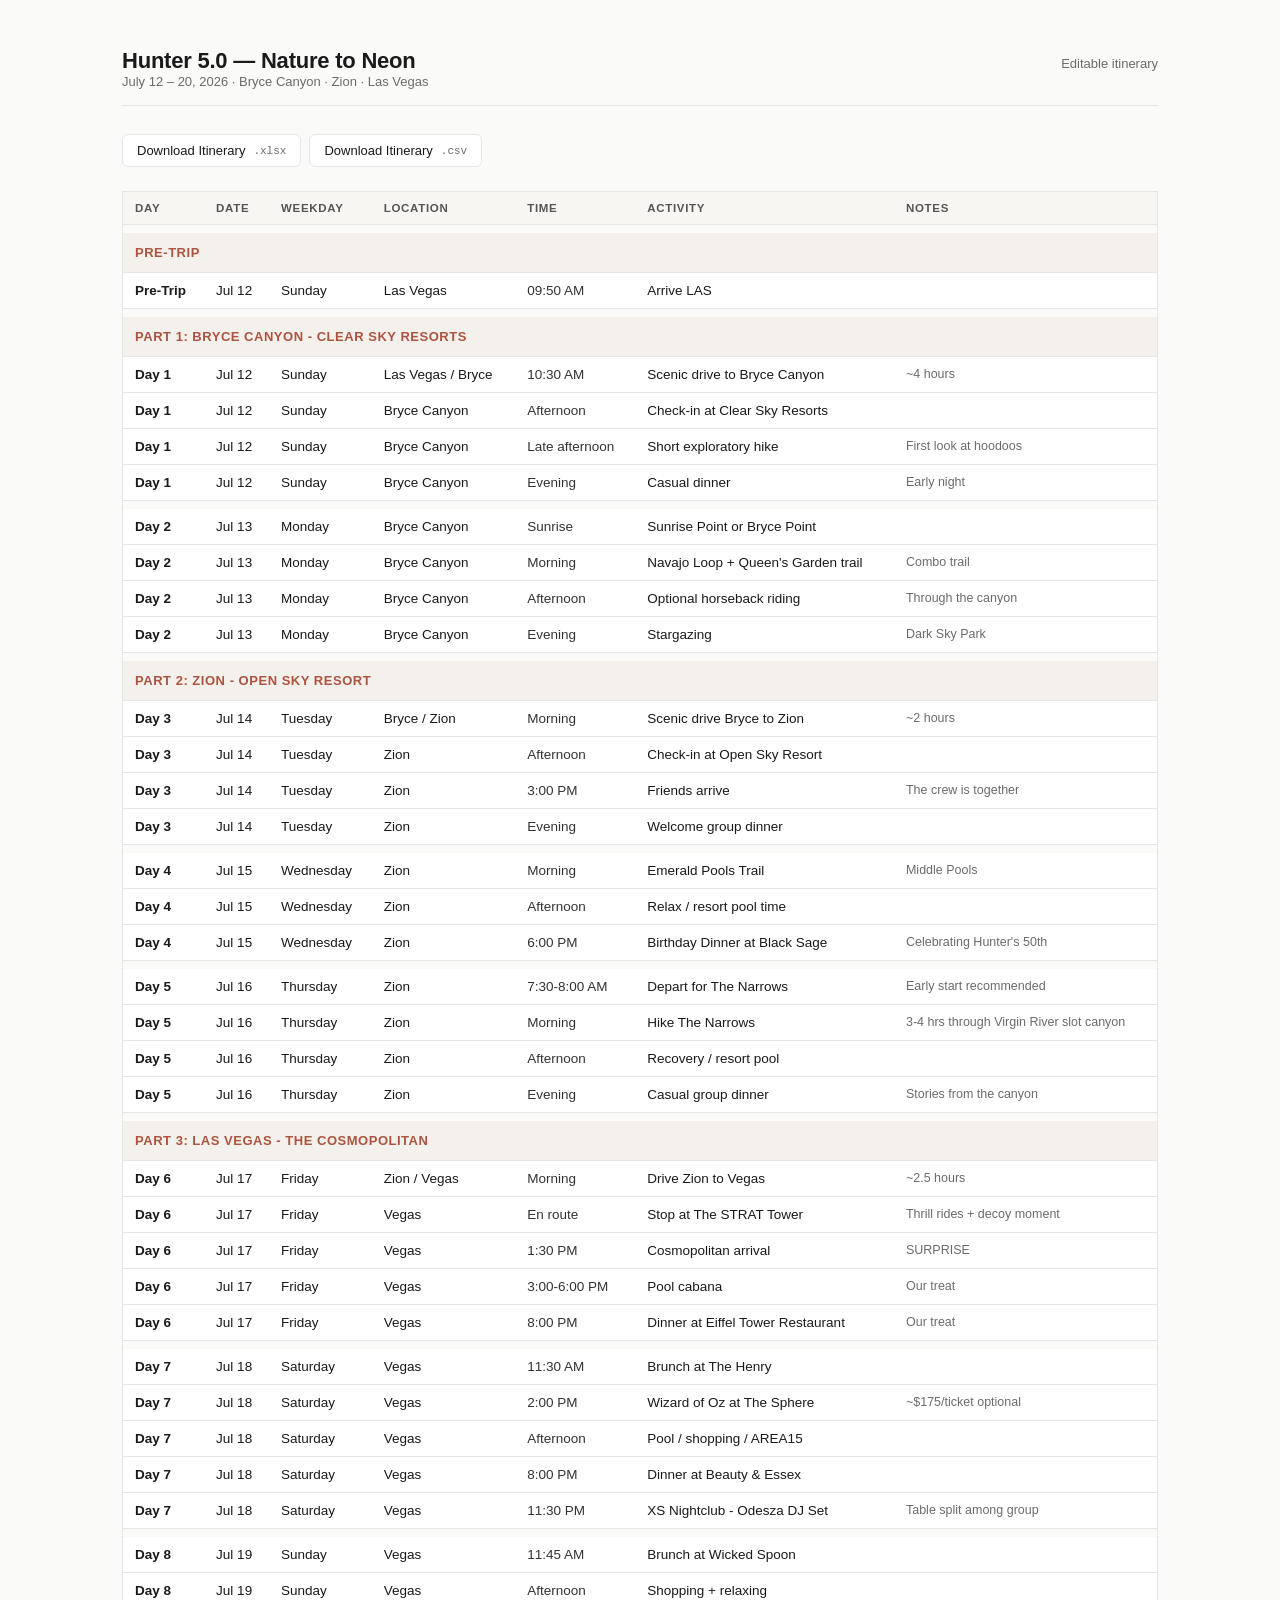
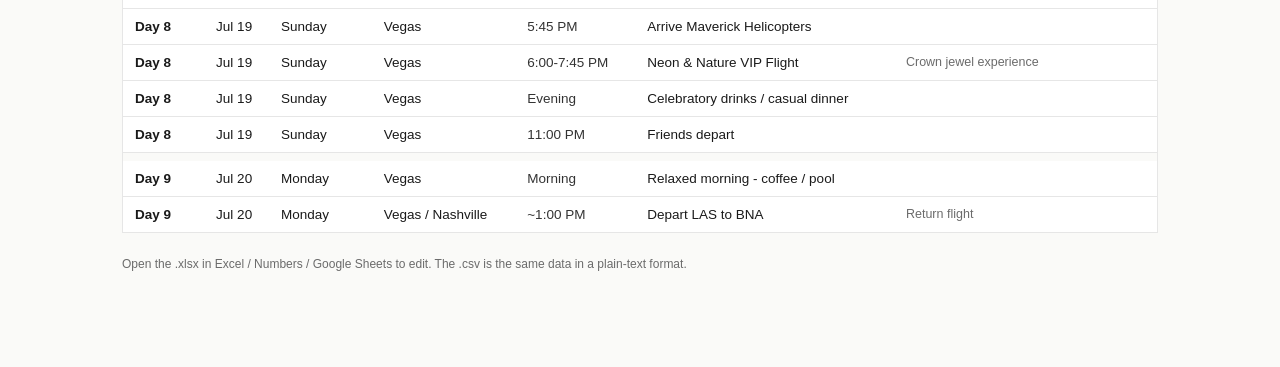
<file: Itinerary.html>
<!doctype html>
<html lang="en">
<head>
<meta charset="utf-8" />
<title>Hunter 5.0 — Itinerary</title>
<style>
  :root {
    --ink: #1a1a1a;
    --muted: #6b6b6b;
    --line: #e6e6e6;
    --band: #f4f1ec;
    --accent: oklch(0.55 0.12 35);
  }
  * { box-sizing: border-box; }
  html, body { margin: 0; background: #fafaf8; color: var(--ink); font-family: -apple-system, "Helvetica Neue", Helvetica, Arial, sans-serif; }
  .wrap { max-width: 1100px; margin: 0 auto; padding: 48px 32px 96px; }
  header { display: flex; justify-content: space-between; align-items: baseline; border-bottom: 1px solid var(--line); padding-bottom: 16px; margin-bottom: 28px; }
  h1 { font-size: 22px; font-weight: 600; margin: 0; letter-spacing: -0.01em; }
  .sub { color: var(--muted); font-size: 13px; }
  .downloads { display: flex; gap: 8px; margin-bottom: 24px; flex-wrap: wrap; }
  .dl { display: inline-flex; align-items: center; gap: 8px; padding: 8px 14px; border: 1px solid var(--line); border-radius: 6px; background: white; color: var(--ink); text-decoration: none; font-size: 13px; font-weight: 500; }
  .dl:hover { border-color: var(--ink); }
  .dl .ext { color: var(--muted); font-family: ui-monospace, SFMono-Regular, Menlo, monospace; font-size: 11px; }
  table { width: 100%; border-collapse: collapse; font-size: 13.5px; background: white; border: 1px solid var(--line); }
  th, td { padding: 10px 12px; text-align: left; vertical-align: top; border-bottom: 1px solid var(--line); }
  th { background: #f7f6f3; font-weight: 600; font-size: 11.5px; letter-spacing: 0.06em; text-transform: uppercase; color: #555; }
  tr.section td { background: var(--band); font-weight: 600; font-size: 13px; letter-spacing: 0.04em; text-transform: uppercase; color: var(--accent); padding: 12px; }
  tr.spacer td { padding: 4px; background: #fafaf8; border: none; }
  td.day { font-weight: 600; white-space: nowrap; }
  td.time { font-variant-numeric: tabular-nums; white-space: nowrap; color: #333; }
  td.notes { color: var(--muted); font-size: 12.5px; }
  .foot { margin-top: 24px; font-size: 12px; color: var(--muted); }
</style>
</head>
<body>
<div class="wrap">
  <header>
    <div>
      <h1>Hunter 5.0 — Nature to Neon</h1>
      <div class="sub">July 12 – 20, 2026 · Bryce Canyon · Zion · Las Vegas</div>
    </div>
    <div class="sub">Editable itinerary</div>
  </header>

  <div class="downloads">
    <a class="dl" href="Itinerary.xlsx" download>Download Itinerary <span class="ext">.xlsx</span></a>
    <a class="dl" href="Itinerary.csv" download>Download Itinerary <span class="ext">.csv</span></a>
  </div>

  <table id="t">
    <thead>
      <tr><th>Day</th><th>Date</th><th>Weekday</th><th>Location</th><th>Time</th><th>Activity</th><th>Notes</th></tr>
    </thead>
    <tbody id="body"></tbody>
  </table>

  <div class="foot">Open the .xlsx in Excel / Numbers / Google Sheets to edit. The .csv is the same data in a plain-text format.</div>
</div>

<script>
fetch('Itinerary.csv').then(r => r.text()).then(text => {
  const rows = text.split('\n').filter(l => l.length).map(l => l.split(','));
  const body = document.getElementById('body');
  // skip header row (rows[0])
  for (let i = 1; i < rows.length; i++) {
    const r = rows[i];
    const tr = document.createElement('tr');
    const isEmpty = r.every(c => c.trim() === '');
    const isSection = r[0] && r[0].trim() !== '' && (r[1] === '' || r[1] === undefined) && (r[0].startsWith('Part ') || r[0] === 'Pre-Trip');
    if (isEmpty) { tr.className = 'spacer'; tr.innerHTML = '<td colspan="7"></td>'; body.appendChild(tr); continue; }
    if (isSection) { tr.className = 'section'; tr.innerHTML = '<td colspan="7">' + r[0] + '</td>'; body.appendChild(tr); continue; }
    tr.innerHTML = `<td class="day">${r[0]||''}</td><td>${r[1]||''}</td><td>${r[2]||''}</td><td>${r[3]||''}</td><td class="time">${r[4]||''}</td><td>${r[5]||''}</td><td class="notes">${r[6]||''}</td>`;
    body.appendChild(tr);
  }
});
</script>
</body>
</html>
</file>
